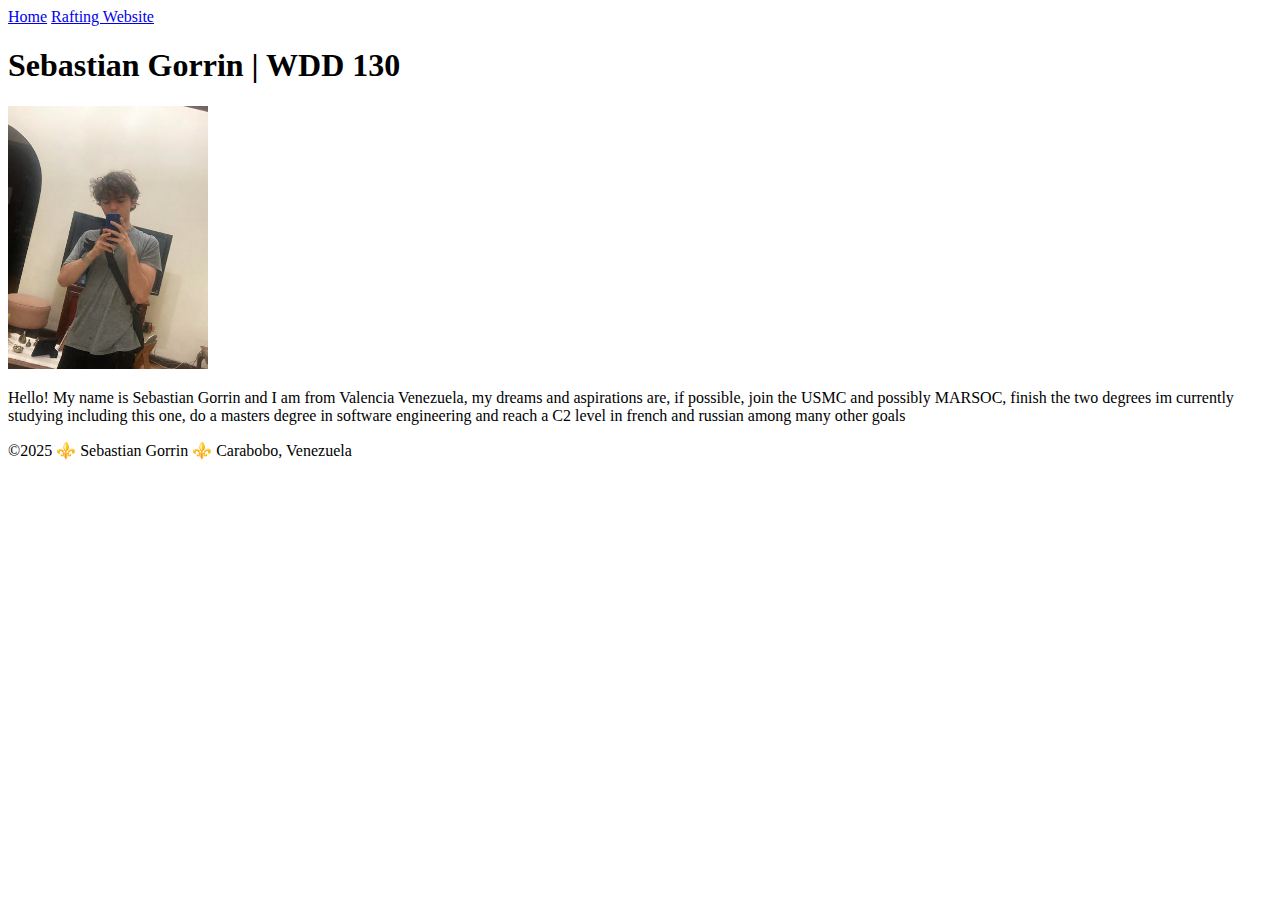
<file: index.html>
<!DOCTYPE html>
<html lan="en-US">
    <head>
        <meta charset="utf-8">
        <meta name="viewport" content="width=device-width,initial-scale=1.0">
        <title>Sebastian Gorrin | WDD 130 </title>
    </head>
    <body>
    <header>
        <nav>
          <a href="#">Home</a>
          <a href="wwr/">Rafting Website</a>
        </nav>
    </header>
    <main>  
        <h1>Sebastian Gorrin | WDD 130</h1>
        <img src="Images/Profile.jpg" alt="Sebastian Gorrin" width="200">
        <p>Hello! My name is Sebastian Gorrin and I am from Valencia Venezuela, my dreams and aspirations are, if possible, join the USMC and possibly MARSOC, finish the two degrees im currently studying including this one, do a masters degree in software engineering and reach a C2 level in french and russian among many other goals</p>
    </main>
    <footer> 
      <p>©2025 ⚜️ Sebastian Gorrin ⚜️ Carabobo, Venezuela
    </footer>
    </body>
</html>
</file>
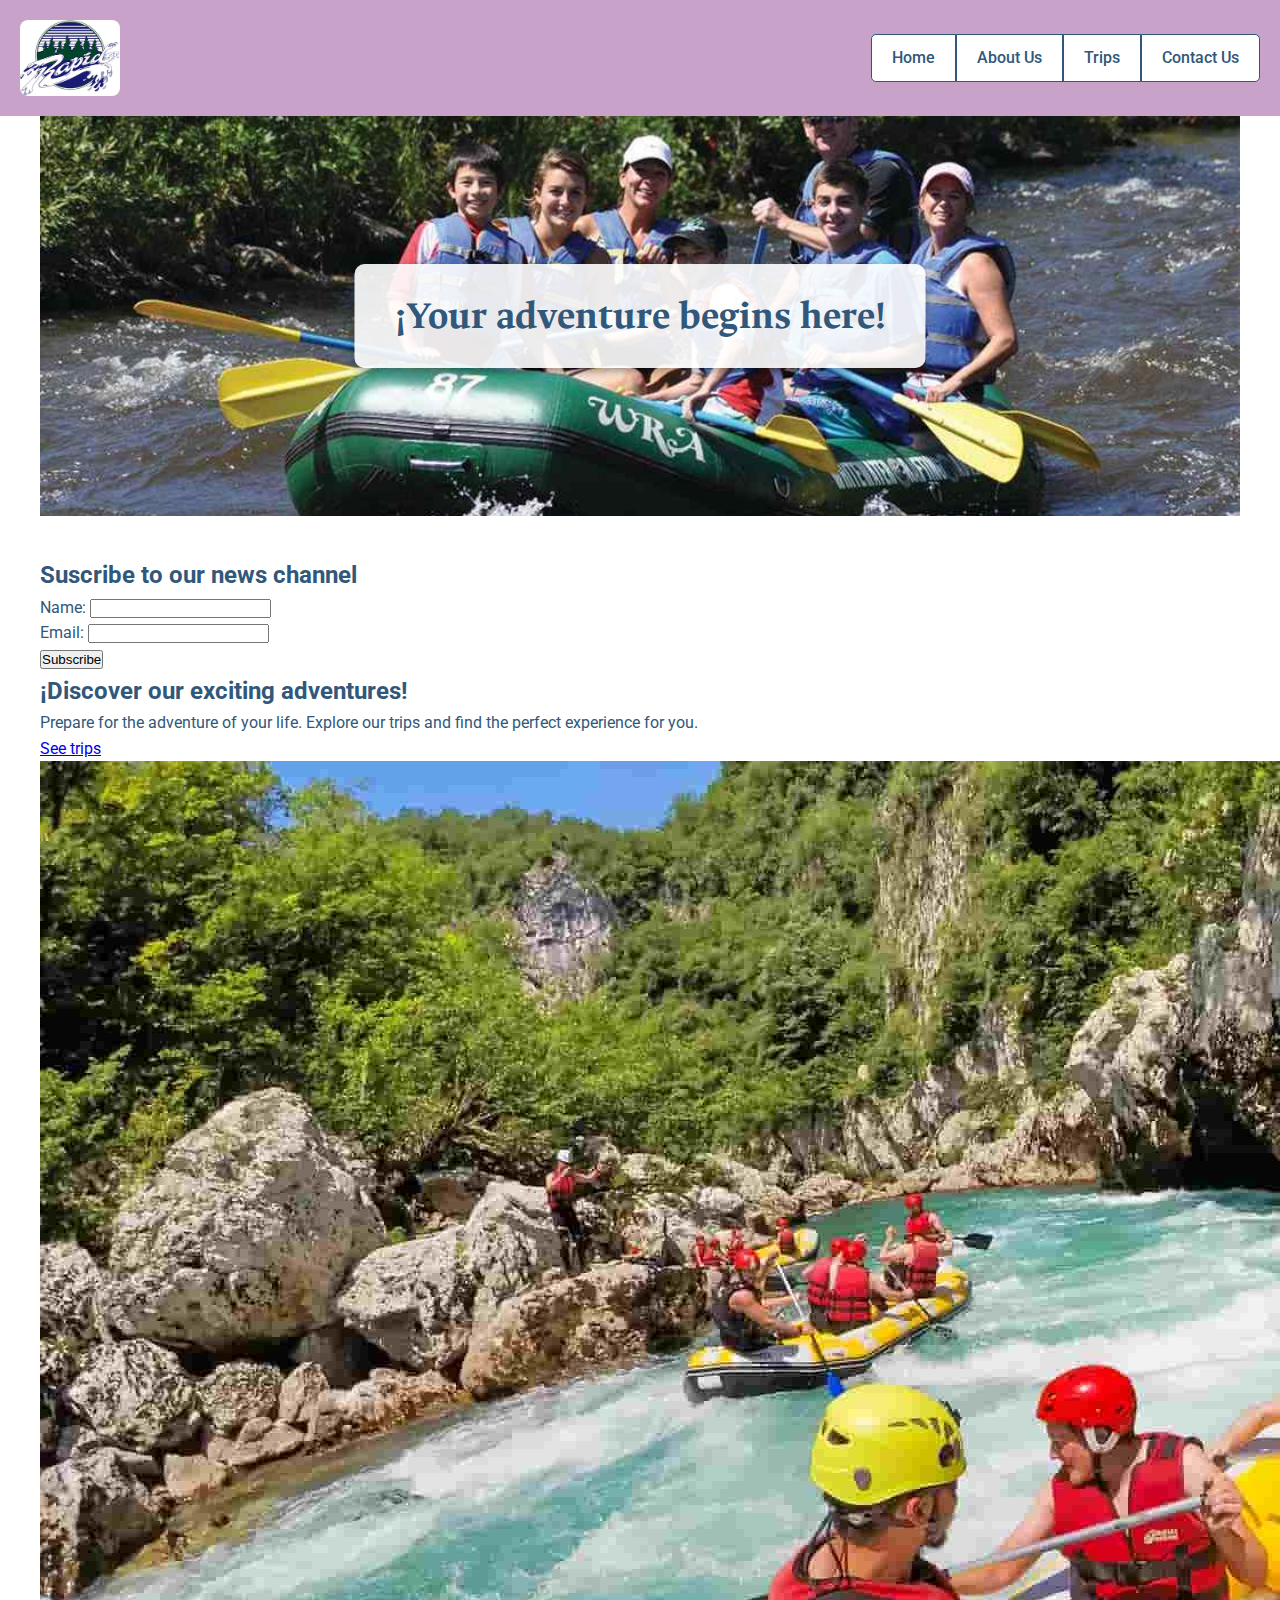
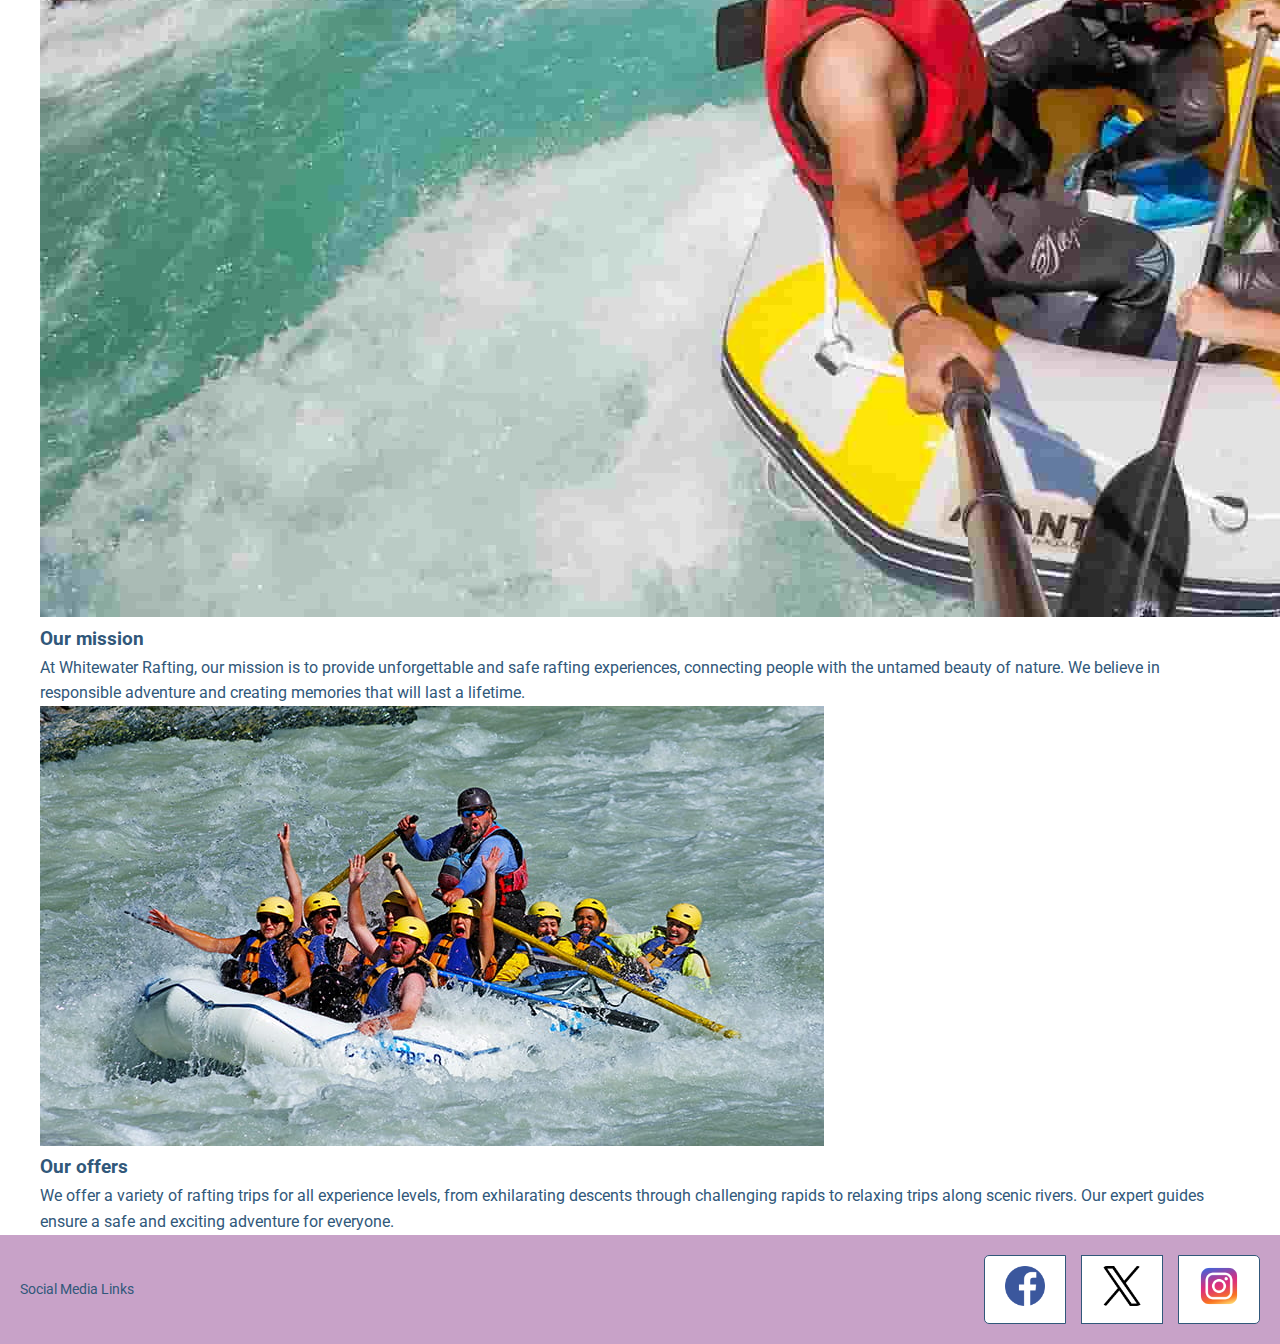
<file: wwr/index.html>
<!DOCTYPE html>
<html lang="en-US">
<head>
    <meta charset="utf-8">
    <meta name="viewport" content="width=device-width,initial-scale=1.0">
    <meta name="description" content="Whitewater Rafting Home Page - Your adventure starts here!">
    <meta name="author" content="Sebastian Gorrin">
    <title>Whitewater Rafting | Home</title>
    <link rel="preconnect" href="https://fonts.googleapis.com">
    <link rel="preconnect" href="https://fonts.gstatic.com" crossorigin>
    <link href="https://fonts.googleapis.com/css2?family=Ancizar+Serif:ital,wght@0,300..900;1,300..900&family=Roboto:ital,wght@0,100..900;1,100..900&display=swap" rel="stylesheet">
    <link rel="stylesheet" href="rafting.css">
</head>
<body>
    <header>
        <img src="images/z-rapids-trees_1.jpg" alt="Rafting Company Logo" class="logo">
        <nav>
            <a href="index.html">Home</a>
            <a href="about.html">About Us</a>
            <a href="trips.html">Trips</a>
            <a href="contact.html">Contact Us</a>
        </nav>
    </header>
    <main>
        <div class="hero">
            <img src="images/raftinghome.jpg" alt="Whitewater Rafting Hero Image">
            <h1>¡Your adventure begins here!</h1>
        </div>

        <section class="newsletter-signup">
            <h2>Suscribe to our news channel</h2>
            <form action="#" method="post">
                <div class="form-group">
                    <label for="name">Name:</label>
                    <input type="text" id="name" name="name" required>
                </div>
                <div class="form-group">
                    <label for="email">Email:</label>
                    <input type="email" id="email" name="email" required>
                </div>
                <button type="submit">Subscribe</button>
            </form>
        </section>

        <section class="call-to-action">
            <h2>¡Discover our exciting adventures!</h2>
            <p>Prepare for the adventure of your life. Explore our trips and find the perfect experience for you.</p>
            <a href="trips.html" class="button">See trips</a>
        </section>

        <section class="content-grid">
            <div class="grid-item">
                <img src="images/raftingmission.jpg" alt="Rafting Scenic 1">
                <h3>Our mission</h3>
                <p>At Whitewater Rafting, our mission is to provide unforgettable and safe rafting experiences, connecting people with the untamed beauty of nature. We believe in responsible adventure and creating memories that will last a lifetime.</p>
            </div>
            <div class="grid-item">
                <img src="images/raftingpurpose.jpg" alt="Rafting Scenic 2">
                <h3>Our offers</h3>
                <p>We offer a variety of rafting trips for all experience levels, from exhilarating descents through challenging rapids to relaxing trips along scenic rivers. Our expert guides ensure a safe and exciting adventure for everyone.</p>
            </div>
        </section>
    </main>
    <footer>
        <div class="footer-content">
            <p>Social Media Links</p>
        </div>
        <nav class="socialmedia">
            <a href="https://www.facebook.com/whitewaterrafting">
                <img src="images/2018_social_media_popular_app_logo_facebook-64.webp" alt="Facebook">
            </a>
            <a href="https://www.x.com/whitewaterrafting">
                <img src="images/X-256.webp" alt="Twitter">
            </a>
            <a href="https://www.instagram.com/whitewaterrafting">
                <img src="images/instagram_icon-instagram_buttoninstegram-256.webp" alt="Instagram">
            </a>
        </nav>
    </footer>
</body>
</html>
</file>
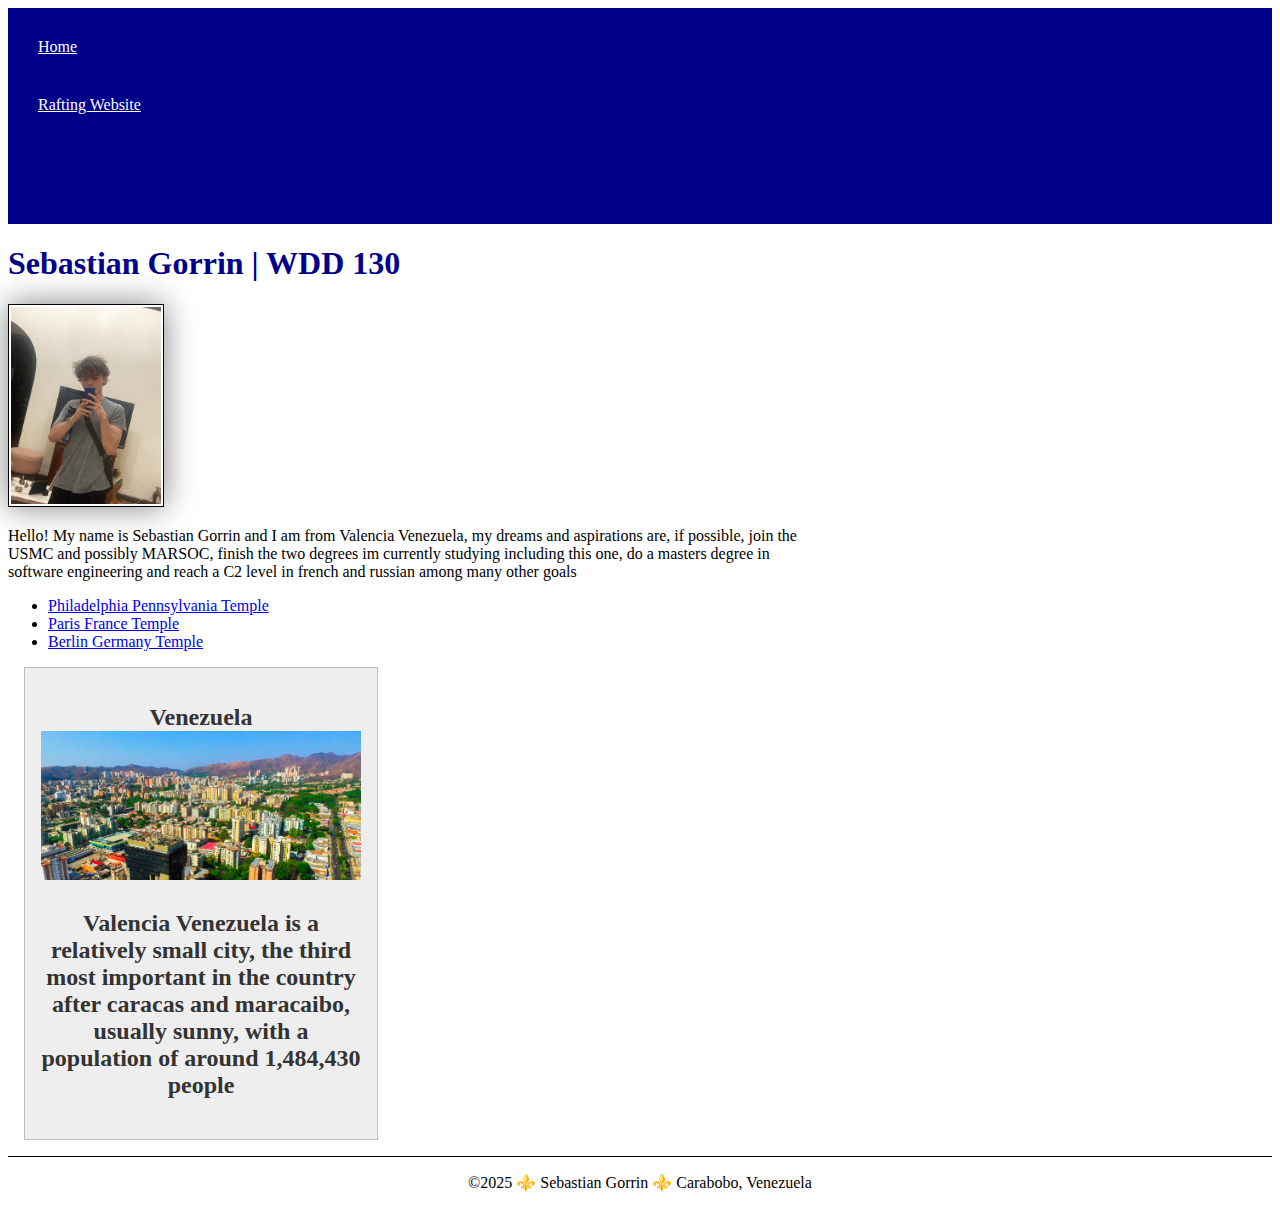
<file: index1.html>
<!-- 25/05/2025 -->
<!DOCTYPE html>
<html lan="en-US">
    <head>
        <meta charset="utf-8">
        <meta name="viewport" content="width=device-width,initial-scale=1.0">
        <title>Sebastian Gorrin | WDD 130 </title>
        <meta name="description" content="Hi! My name is Sebastian Gorrin, Im a software development student at BYU idaho, Im currently part of the WDD130 course of web development, what I intend to do with this page is to record my progress in my web development skills that I will hone progressively throughout this course">
<meta name="author" content="Sebastian Gorrin">
        <link rel="stylesheet" href="styles/styles.css">
    </head>
    <body>
    <header>
        <nav>
          <a href="#">Home</a>
          <a href="wwr/">Rafting Website</a>
          <a href="https://linkedin.com."></a>
          <a href="https://facebook.com."></a>
        </nav>
    </header>
    <main>  
        <h1>Sebastian Gorrin | WDD 130</h1>
        <img src="Images/Profile.jpg" alt="Sebastian Gorrin" width="200">
        <p>Hello! My name is Sebastian Gorrin and I am from Valencia Venezuela, my dreams and aspirations are, if possible, join the USMC and possibly MARSOC, finish the two degrees im currently studying including this one, do a masters degree in software engineering and reach a C2 level in french and russian among many other goals</p>
      <ul class="box">
        <li><a href="https://www.churchofjesuschrist.org/temples/details/philadelphia-pennsylvania-temple" target="_blank">Philadelphia Pennsylvania Temple</a></li>
        <li><a href="https://www.churchofjesuschrist.org/temples/details/paris-france-temple" target="_blank">Paris France Temple</a></li>
        <li><a href="https://www.churchofjesuschrist.org/temples/details/lima-peru-los-olivos-temple" target="_blank">Berlin Germany Temple</a></li>
      </ul>    
      </main>
    <aside class="box">
      <h2>Venezuela
      <img src="Images/valencia.webp" alt="Valencia" width="200">
      <p>Valencia Venezuela is a relatively small city, the third most important in the country after caracas and maracaibo, usually sunny, with a population of around 1,484,430 people</p>
    </aside>
    <footer> 
      <p>©2025 ⚜️ Sebastian Gorrin ⚜️ Carabobo, Venezuela
    </footer>
    </body>
</html>
</file>
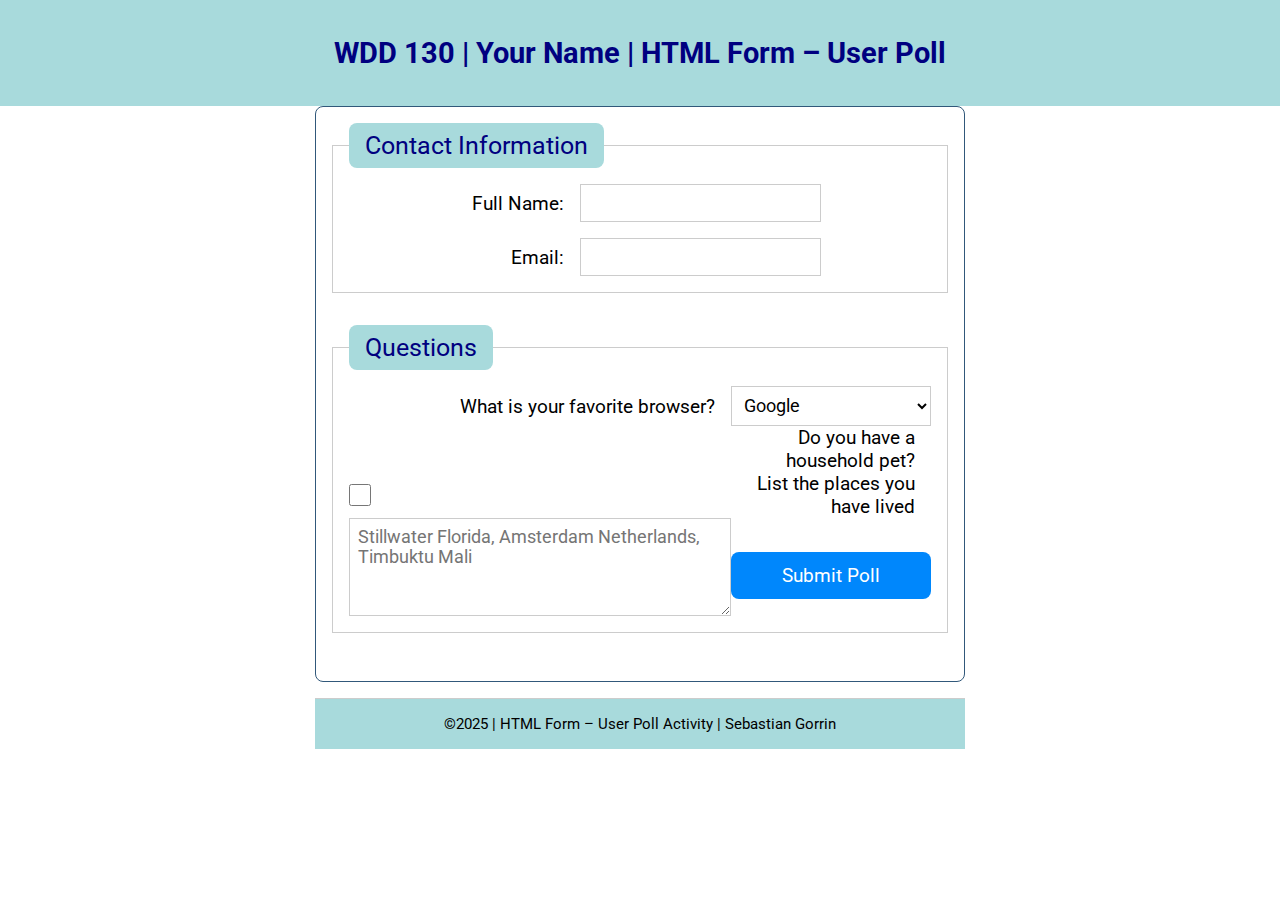
<file: week05/poll-form.html>
<!DOCTYPE html>
<html lang="en-us">
<head>
  <meta charset="utf-8">
  <meta name="viewport" content="width=device-width, initial-scale=1">
  <title>WDD 130 | HTML Form – User Poll</title>
  <link rel="preconnect" href="https://fonts.googleapis.com">
  <link rel="preconnect" href="https://fonts.gstatic.com" crossorigin>
  <link href="https://fonts.googleapis.com/css2?family=Merriweather:wght@400;700&family=Roboto:wght@400;700&display=swap" rel="stylesheet">
  <link rel="stylesheet" href="poll-form.css">
</head>
</head>
<body>
<header>
  <h1>WDD 130 | Your Name | HTML Form – User Poll</h1>
</header>
<main>
    <form>
        <fieldset>
          <legend>Contact Information</legend>
          <!-- form elements will go here -->
        <div class="form-item column2">
          <label for="fullname">Full Name:</label>
          <input type="text" id="fullname" name="fullname">
        </div>
        <div class="form-item column2">
          <label for="useremail">Email:</label>
          <input type="email" id="useremail" name="useremail">
        </div>
        </fieldset>
        <fieldset>
          <legend>Questions</legend>
          <!-- form elements will go here -->
        <div class="form-item column1">
          <label for="browser">What is your favorite browser?</label>
          <select id="browser" name="browser">
          <option value="google">Google</option>
          <option value="opera">Opera</option>
          <option value="safari">Safari</option>
        </div>
          </select>
        <div class="form-item column1"></div>
          <label for="pet">Do you have a household pet?</label>
          <input type="checkbox" id="pet" name="pet">
          <label for="feedback">List the places you have lived</label>
          <textarea id="feedback" name="feedback" rows="4" placeholder="Stillwater Florida, Amsterdam Netherlands, Timbuktu Mali"></textarea> 
          <button type="submit"> Submit Poll</button>       
        </div>
        </fieldset>
      </form>
</main>
<footer>
  <p>©2025 | HTML Form – User Poll Activity | Sebastian Gorrin</p>
</footer>
</body>
</html>
</file>
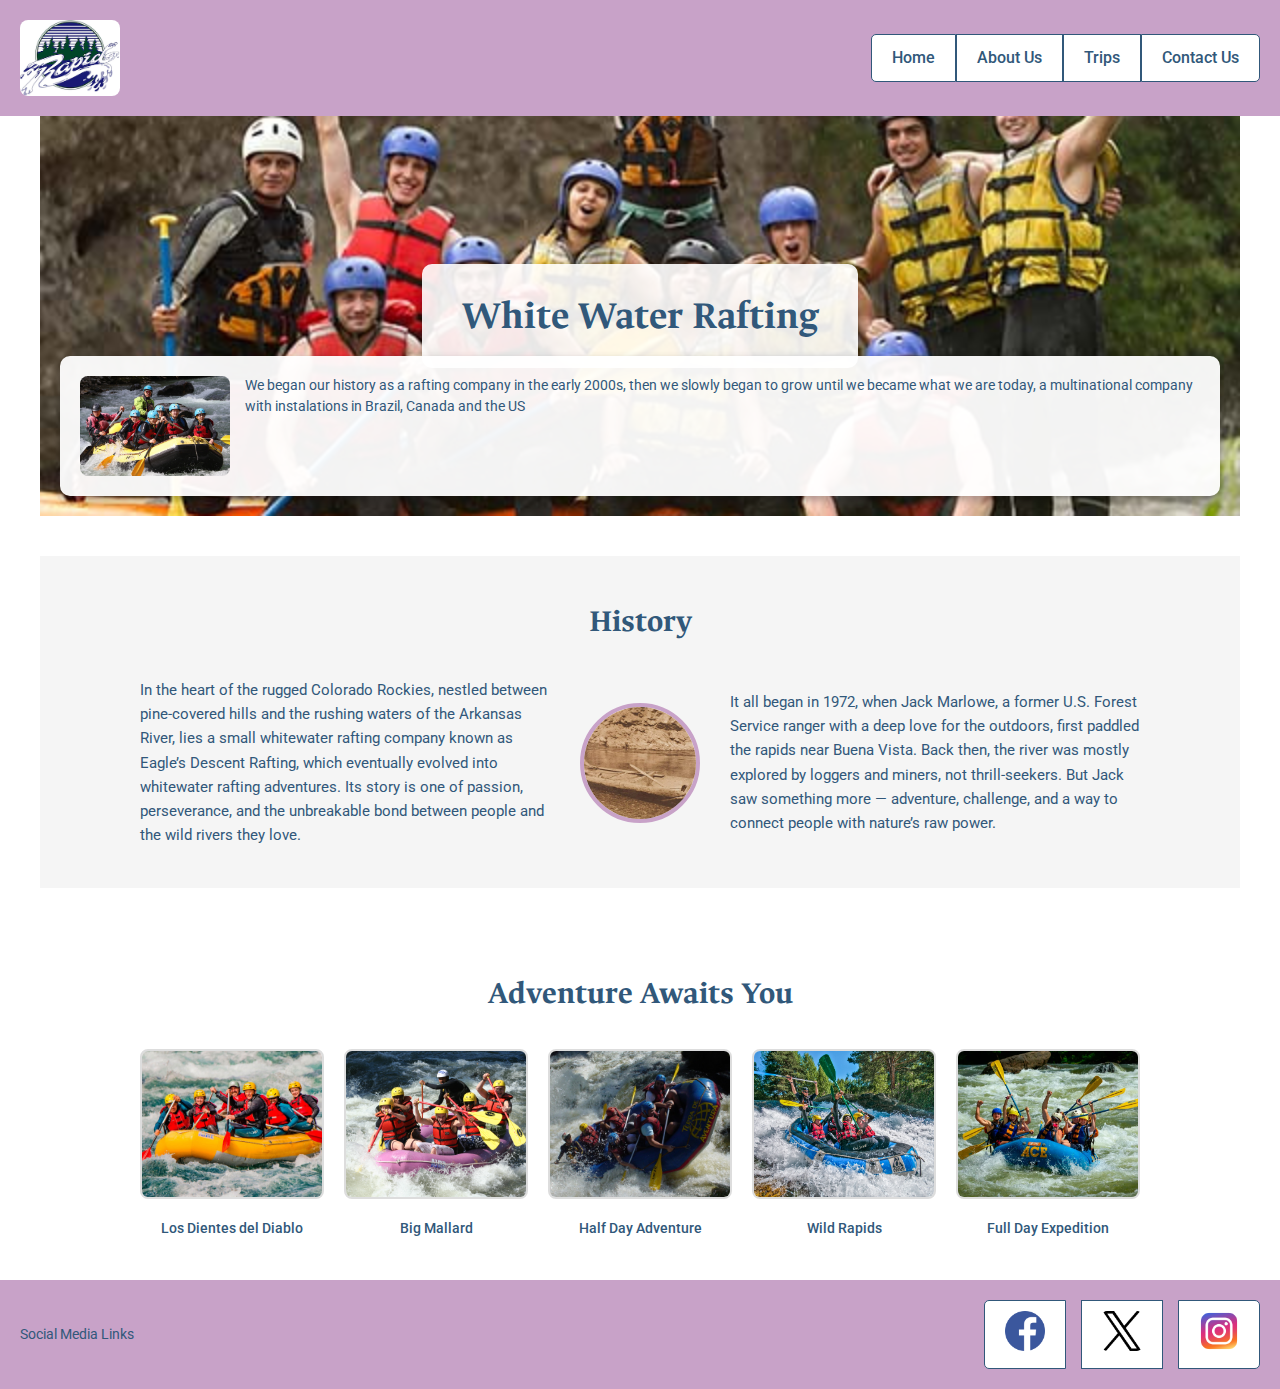
<file: wwr/about.html>
<!DOCTYPE html>
<html lang="en-US">
<head>
    <meta charset="utf-8">
    <meta name="viewport" content="width=device-width,initial-scale=1.0">
    <meta name="description" content="About Whitewater Rafting - Learn about our history, mission, and exciting rafting adventures.">
    <meta name="author" content="Sebastian Gorrin">
    <title>Whitewater Rafting | About Us</title>
    <link rel="preconnect" href="https://fonts.googleapis.com">
    <link rel="preconnect" href="https://fonts.gstatic.com" crossorigin>
    <link href="https://fonts.googleapis.com/css2?family=Ancizar+Serif:ital,wght@0,300..900;1,300..900&family=Roboto:ital,wght@0,100..900;1,100..900&display=swap" rel="stylesheet">
    <link rel="stylesheet" href="rafting.css">
</head>
<body>
    <header>
        <img src="images/z-rapids-trees_1.jpg" alt="Rafting Company Logo" class="logo">
        <nav>
            <a href="index.html">Home</a>
            <a href="about.html">About Us</a>
            <a href="trips.html">Trips</a>
            <a href="contact.html">Contact Us</a>
        </nav>
    </header>
    <main>
        <div class="hero">
            <img src="images/rafting-css.jpg" alt="Rafting Background">
            <h1>White Water Rafting</h1>
            <article>
                <img src="images/raftingagain.webp" alt="Happy Client Rafting">
                <p>We began our history as a rafting company in the early 2000s, then we slowly began to grow until we became what we are today, a multinational company with instalations in Brazil, Canada and the US</p>
            </article>
        </div>    
        
        <section class="history">
            <h2>History</h2>
            <div class="history-content">
                <div class="history-text-left">
                    <p>In the heart of the rugged Colorado Rockies, nestled between pine-covered hills and the rushing waters of the Arkansas River, lies a small whitewater rafting company known as Eagle’s Descent Rafting, which eventually evolved into whitewater rafting adventures. Its story is one of passion, perseverance, and the unbreakable bond between people and the wild rivers they love.</p>
                </div>
                <div class="history-image">
                    <img src="images/yurok_canoe_trinity_river_3.jpg" alt="Rafting History">
                </div>
                <div class="history-text-right">
                    <p>It all began in 1972, when Jack Marlowe, a former U.S. Forest Service ranger with a deep love for the outdoors, first paddled the rapids near Buena Vista. Back then, the river was mostly explored by loggers and miners, not thrill-seekers. But Jack saw something more — adventure, challenge, and a way to connect people with nature’s raw power.</p>
                </div>
            </div>
        </section>
        
        <section class="adventures">
            <h2>Adventure Awaits You</h2>
            <div class="adventure-images">
                <figure>
                    <img src="images/raf.webp" alt="Rafting Adventure 1">
                    <figcaption>Los Dientes del Diablo</figcaption>
                </figure>
                <figure>
                    <img src="images/Rio_Salvaje_Jalcomulco.jpeg" alt="Rafting Adventure 2">
                    <figcaption>Big Mallard</figcaption>
                </figure>
                <figure>
                    <img src="images/Rafting_brazil-1024x768-1.jpg" alt="Rafting Brazil">
                    <figcaption>Half Day Adventure</figcaption>
                </figure>
                <figure>
                    <img src="images/rafe.jpg" alt="Rafting Adventure 4">
                    <figcaption>Wild Rapids</figcaption>
                </figure>
                <figure>
                    <img src="images/rafting_header-jpg.webp" alt="Rafting Adventure 5">
                    <figcaption>Full Day Expedition</figcaption>
                </figure>
            </div>
        </section>
    </main>
    <footer>
        <div class="footer-content">
            <p>Social Media Links</p>
        </div>
        <nav class="socialmedia">
            <a href="https://www.facebook.com/whitewaterrafting">
                <img src="images/2018_social_media_popular_app_logo_facebook-64.webp" alt="Facebook">
            </a>
            <a href="https://www.x.com/whitewaterrafting">
                <img src="images/X-256.webp" alt="Twitter">
            </a>
            <a href="https://www.instagram.com/whitewaterrafting">
                <img src="images/instagram_icon-instagram_buttoninstegram-256.webp" alt="Instagram">
            </a>
        </nav>
    </footer>
</body>
</html>
</file>
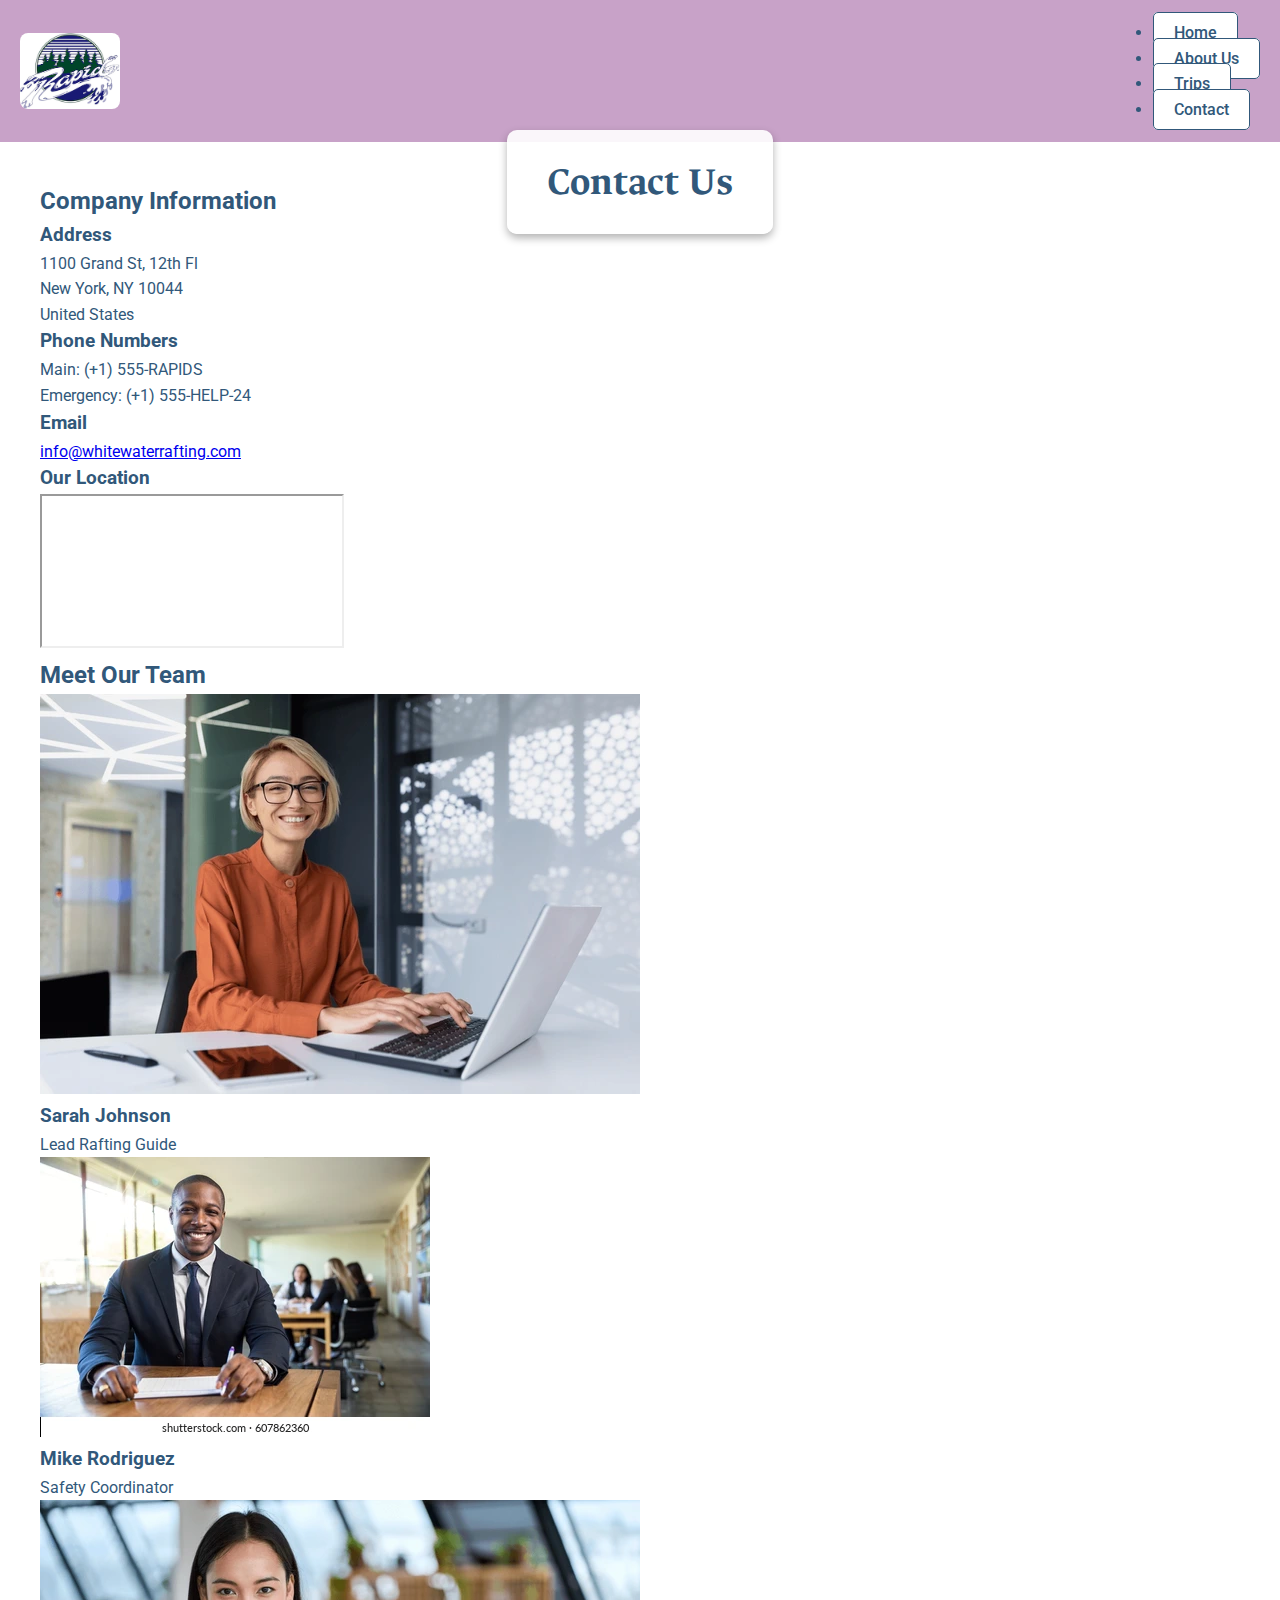
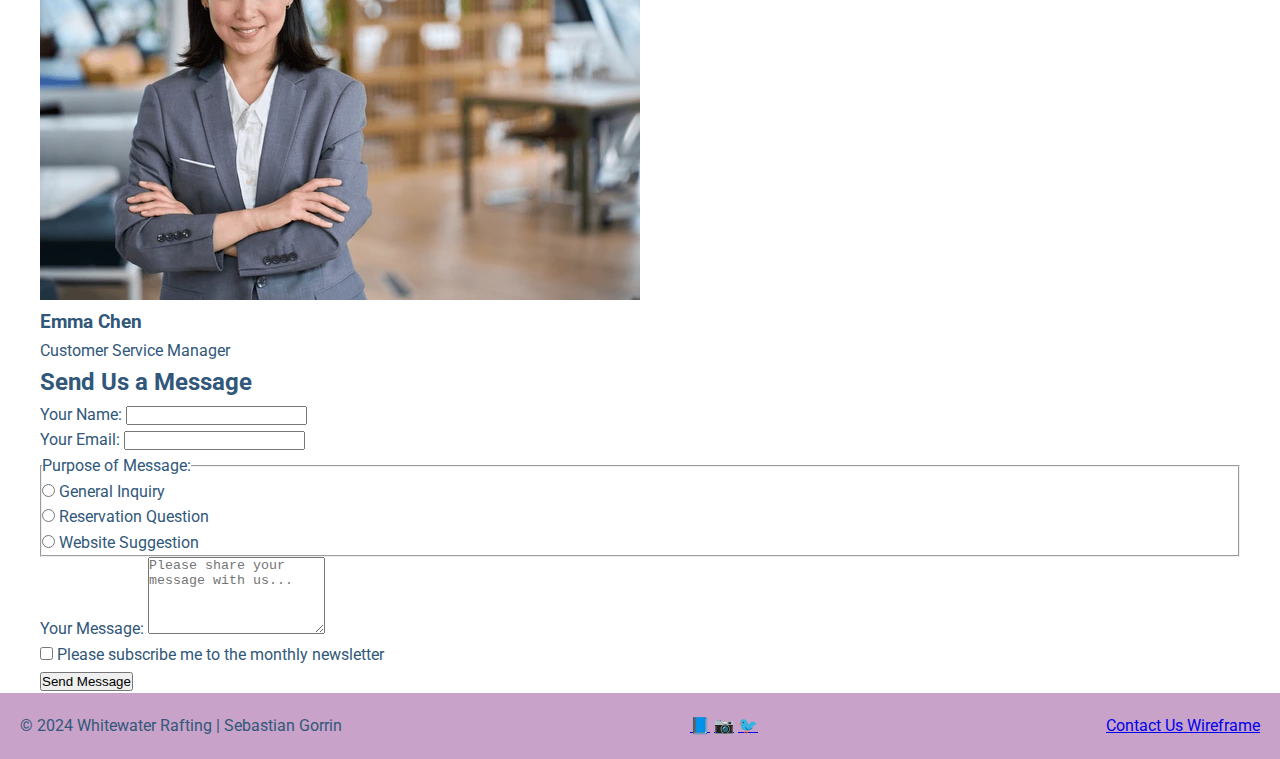
<file: wwr/contact.html>
<!DOCTYPE html>
<html lang="en-US">
<head>
    <meta charset="utf-8">
    <meta name="viewport" content="width=device-width,initial-scale=1.0">
    <meta name="description" content="Contact Whitewater Rafting Adventures - Get in touch with us for reservations, general inquiries, or website suggestions. Find our location, phone numbers, and employee information.">
    <meta name="author" content="Sebastian Gorrin">
    <title>Contact Us | Whitewater Rafting Adventures</title>
    <link rel="preconnect" href="https://fonts.googleapis.com">
    <link rel="preconnect" href="https://fonts.gstatic.com" crossorigin>
    <link href="https://fonts.googleapis.com/css2?family=Ancizar+Serif:ital,wght@0,300..900;1,300..900&family=Roboto:ital,wght@0,100..900;1,100..900&display=swap" rel="stylesheet">
    <link rel="stylesheet" href="rafting.css">
</head>
<body>
    <header>
        <img src="images/z-rapids-trees_1.jpg" alt="Whitewater Rafting Adventures Logo" class="logo">
        <nav>
            <ul>
                <li><a href="index.html">Home</a></li>
                <li><a href="about.html">About Us</a></li>
                <li><a href="trips.html">Trips</a></li>
                <li><a href="contact.html" class="active">Contact</a></li>
            </ul>
        </nav>
    </header>

    <main>
        <section class="hero hero-contact"">
            <h1>Contact Us</h1>
        </section>

        <section class="contact-info">
            <div class="company-info">
                <h2>Company Information</h2>
                <div class="info-item">
                    <h3>Address</h3>
                    <p>1100 Grand St, 12th Fl<br>
                    New York, NY 10044<br>
                    United States</p>
                </div>
                
                <div class="info-item">
                    <h3>Phone Numbers</h3>
                    <p>Main: (+1) 555-RAPIDS<br>
                    Emergency: (+1) 555-HELP-24</p>
                </div>
                
                <div class="info-item">
                    <h3>Email</h3>
                    <p><a href="mailto:info@whitewaterrafting.com">info@whitewaterrafting.com</a></p>
                </div>
                
                <div class="map-container">
                    <h3>Our Location</h3>
                    <iframe src="https://www.google.com/maps/embed?pb=!1m18!1m12!1m3!1d3024.3207!2d-73.9857!3d40.7484!2m3!1f0!2f0!3f0!3m2!1i1024!2i768!4f13.1!3m3!1m2!1s0x89c259a9b3117469%3A0xd134e199a405a163!2sEmpire%20State%20Building!5e0!3m2!1sen!2sus!4v1234567890" 
                            allowfullscreen="" 
                            loading="lazy" 
                            referrerpolicy="no-referrer-when-downgrade">
                    </iframe>
                </div>
            </div>
        </section>

        <section class="employee-profiles">
            <h2>Meet Our Team</h2>
            <div class="employees-grid">
                <figure class="employee">
                    <img src="images/portrait-happy-successful-female-programmer-600nw-2271691093.webp" alt="Sarah Johnson, Lead Guide">
                    <figcaption>
                        <h3>Sarah Johnson</h3>
                        <p>Lead Rafting Guide</p>
                    </figcaption>
                </figure>
                
                <figure class="employee">
                    <img src="images/portrait-african-american-male-staff-260nw-607862360.webp" alt="Mike Rodriguez, Safety Coordinator">
                    <figcaption>
                        <h3>Mike Rodriguez</h3>
                        <p>Safety Coordinator</p>
                    </figcaption>
                </figure>
                
                <figure class="employee">
                    <img src="images/young-confident-smiling-asian-business-600nw-2177147479.webp" alt="Emma Chen, Customer Service Manager">
                    <figcaption>
                        <h3>Emma Chen</h3>
                        <p>Customer Service Manager</p>
                    </figcaption>
                </figure>
            </div>
        </section>

        <section class="contact-form">
            <h2>Send Us a Message</h2>
            <form action="#" method="post">
                <div class="form-group">
                    <label for="user-name">Your Name:</label>
                    <input type="text" id="user-name" name="user-name" required>
                </div>
            
                <div class="form-group">
                    <label for="user-email">Your Email:</label>
                    <input type="email" id="user-email" name="user-email" required>
                </div>

                <div class="form-group">
                    <fieldset>
                        <legend>Purpose of Message:</legend>
                        <div class="radio-group">
                            <input type="radio" id="general-inquiry" name="purpose" value="general-inquiry" required>
                            <label for="general-inquiry">General Inquiry</label>
                        </div>
                        <div class="radio-group">
                            <input type="radio" id="reservation-question" name="purpose" value="reservation-question" required>
                            <label for="reservation-question">Reservation Question</label>
                        </div>
                        <div class="radio-group">
                            <input type="radio" id="website-suggestion" name="purpose" value="website-suggestion" required>
                            <label for="website-suggestion">Website Suggestion</label>
                        </div>
                    </fieldset>
                </div>

                <div class="form-group">
                    <label for="message">Your Message:</label>
                    <textarea id="message" name="message" rows="5" required placeholder="Please share your message with us..."></textarea>
                </div>

                <div class="form-group checkbox-group">
                    <input type="checkbox" id="newsletter" name="newsletter" value="yes">
                    <label for="newsletter">Please subscribe me to the monthly newsletter</label>
                </div>

                <div class="form-group">
                    <button type="submit" class="submit-btn">Send Message</button>
                </div>
            </form>
        </section>
    </main>

    <footer>
        <p>&copy; 2024 Whitewater Rafting | Sebastian Gorrin</p>
        <div class="social-links">
            <a href="#" aria-label="Facebook">📘</a>
            <a href="#" aria-label="Instagram">📷</a>
            <a href="#" aria-label="Twitter">🐦</a>
        </div>
        <p><a href="https://app.moqups.com/78idrKBBQ80qO3pn2JYL480vUAUYFujB/view/page/a8859316f">Contact Us Wireframe</a></p>
    </footer>
</body>
</html>
</file>
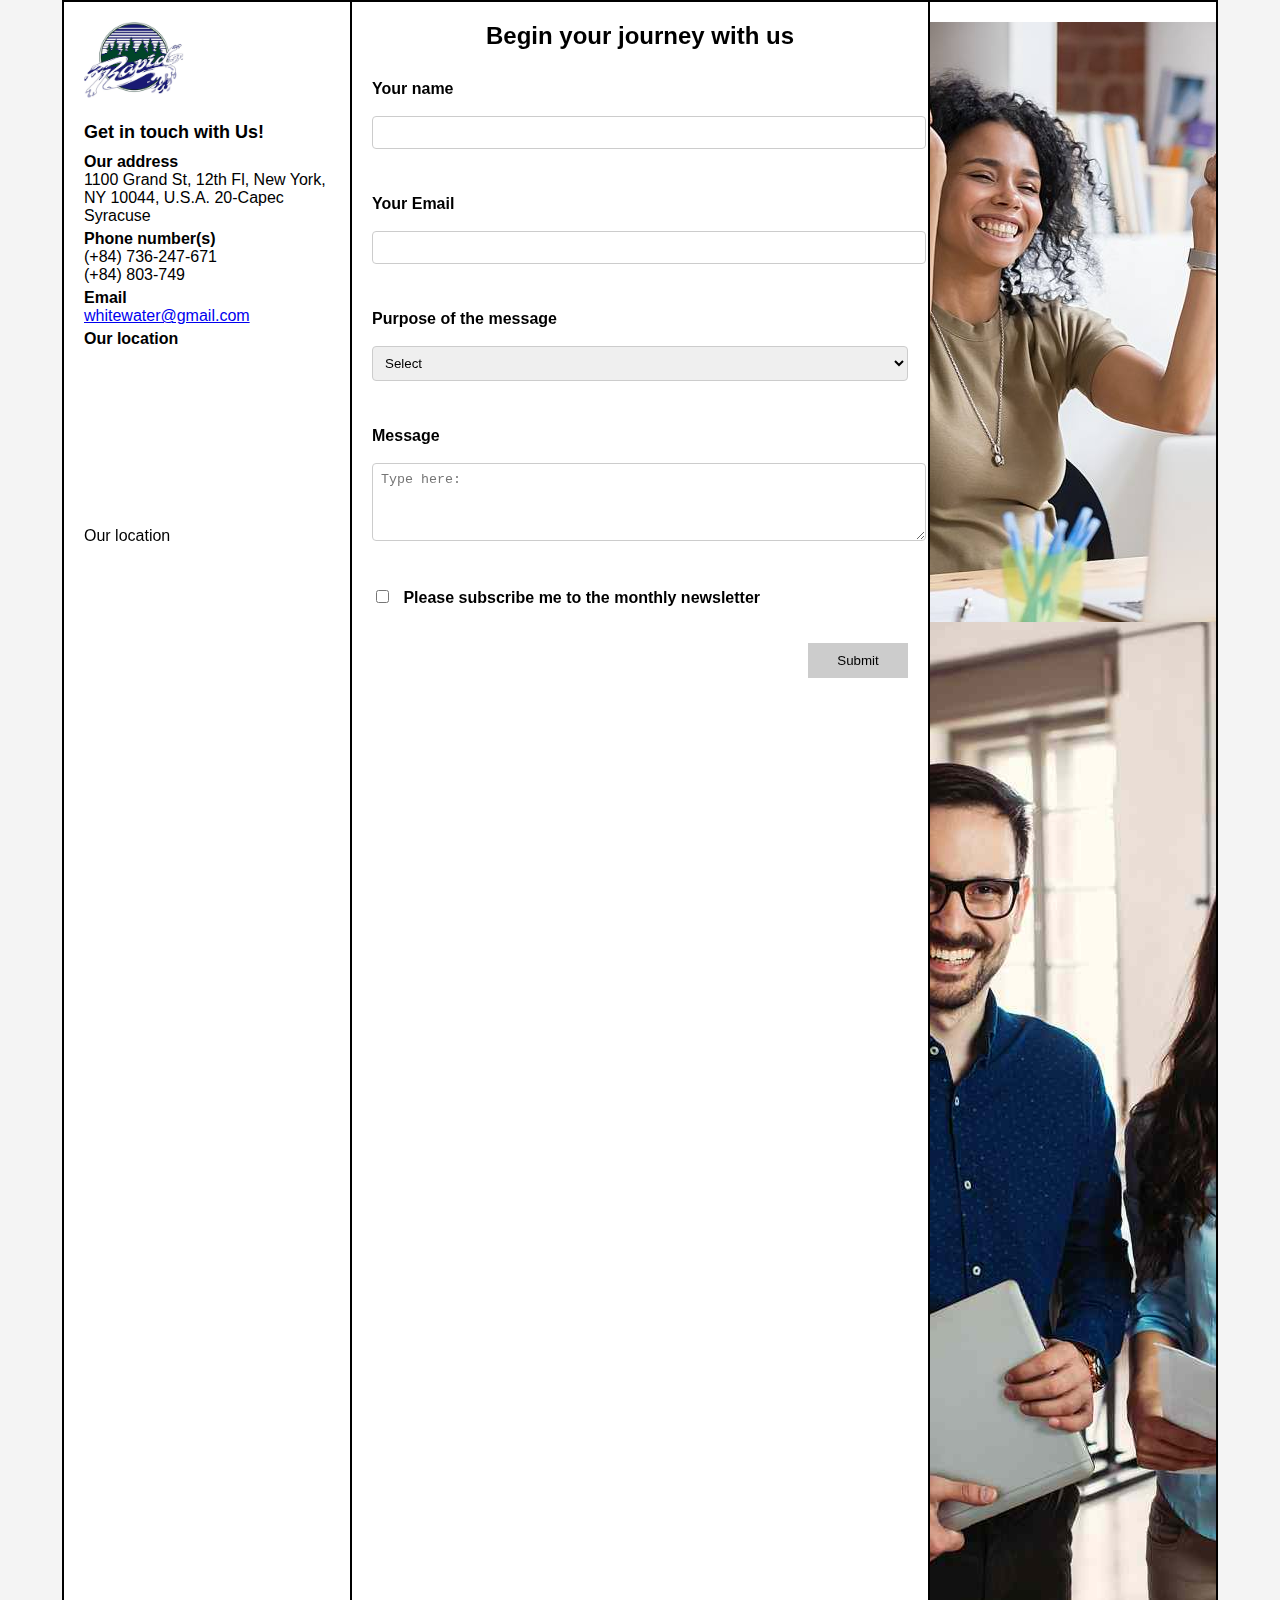
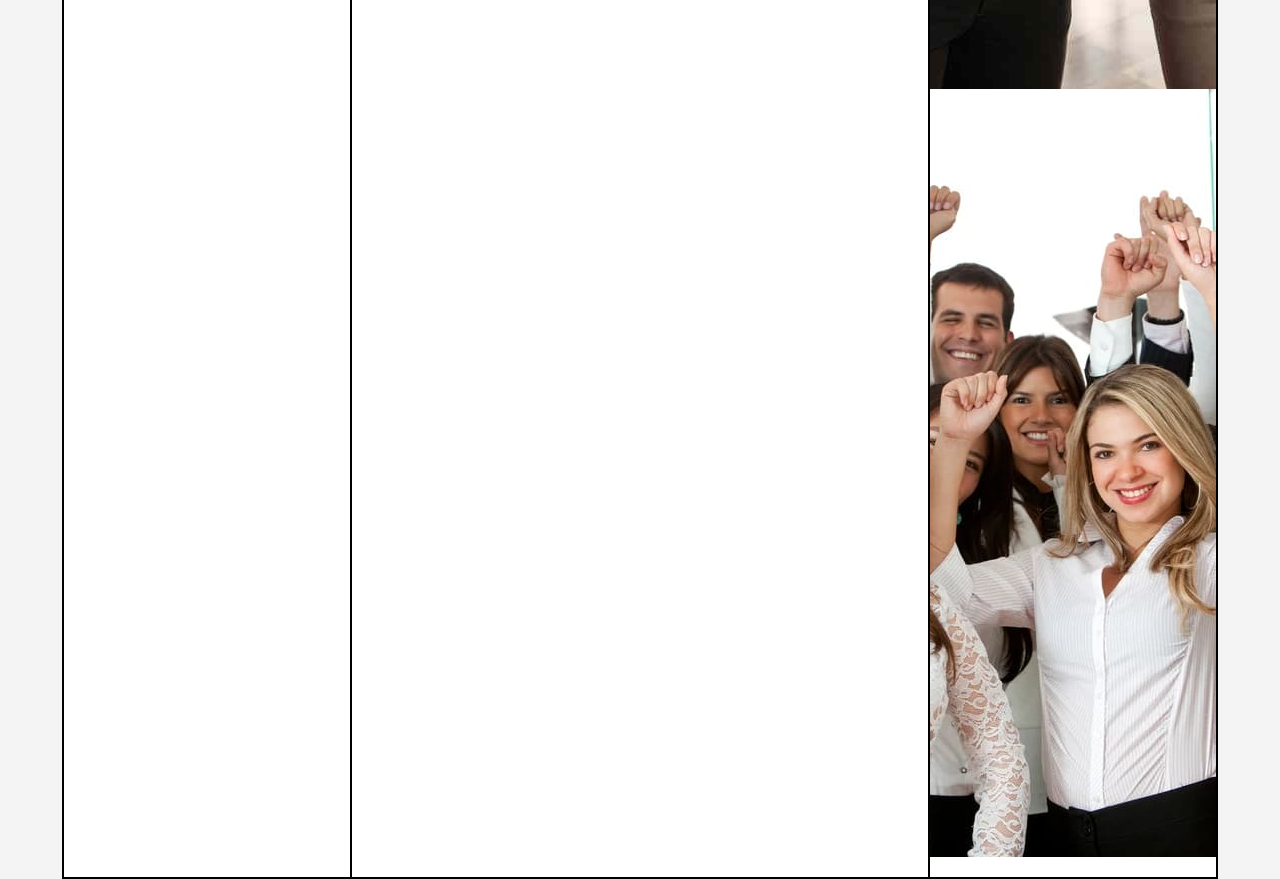
<file: wwr/contact1.html>
<!DOCTYPE html>
<html lang="en-US">
<head>
    <meta charset="utf-8">
    <meta name="viewport" content="width=device-width,initial-scale=1.0">
    <meta name="description" content="Contact Us!">
    <meta name="author" content="Sebastian Gorrin">
    <title>Whitewater Rafting | About Us</title>
    <link rel="preconnect" href="https://fonts.googleapis.com">
    <link rel="preconnect" href="https://fonts.gstatic.com" crossorigin>
    <link href="https://fonts.googleapis.com/css2?family=Ancizar+Serif:ital,wght@0,300..900;1,300..900&family=Roboto:ital,wght@0,100..900;1,100..900&display=swap" rel="stylesheet">
    <link rel="stylesheet" href="rafting1.css">
</head>
<body>
    <div class="container">
        <div class="left-column">
            <img src="images/z-rapids-trees_1.jpg" alt="Logo" class="logo">
            <h3>Get in touch with Us!</h3>
            <p><strong>Our address</strong><br>
            1100 Grand St, 12th Fl, New York, NY 10044, U.S.A. 20-Capec<br>
            Syracuse</p>
            <p><strong>Phone number(s)</strong><br>
            (+84) 736-247-671<br>(+84) 803-749</p>
            <p><strong>Email</strong><br>
            <a href="mailto:whitewaterrafting@gmail.com">whitewater@gmail.com</a></p>
            <p><strong>Our location</strong></p>
            <div class="map-placeholder">
                <iframe src="https://www.google.com/maps/embed?pb=!1m18!1m12!1m3!1d12252.000374862158!2d-84.90380607527597!3d29.727375724945926!2m3!1f0!2f0!3f0!3m2!1i1024!2i768!4f13.1!3m3!1m2!1s0x8894b5a7b84f6275%3A0xffcfa3d7b33dc115!2sGalloway%20Construction%2C%20Inc.!5e0!3m2!1ses!2sve!4v1750032323559!5m2!1ses!2sve" width="600" height="450" style="border:0;" allowfullscreen="" loading="lazy" referrerpolicy="no-referrer-when-downgrade"></iframe>
                <p>Our location</p>
            </div>
        </div>
        <div class="middle-column"> 
            <h2>Begin your journey with us</h2> 
            <form action="#" method="post">
                <label for="name">Your name</label><br>
                <input type="text" id="name" name="name" required><br><br>
 
                <label for="email">Your Email</label><br>
                <input type="email" id="email" name="email" required><br><br>
 
                <label for="purpose">Purpose of the message</label><br>
                <select id="purpose" name="purpose" required>
                    <option value="" disabled selected>Select</option>
                    <option value="inquiry">Inquiry</option>
                    <option value="support">Support</option>
                    <option value="feedback">Feedback</option>
                </select><br><br>
 
                <label for="message">Message</label><br>
                <textarea id="message" name="message" rows="4" cols="50" placeholder="Type here:" required></textarea><br><br>
 
                <label>
                    <input type="checkbox" name="newsletter" value="yes"> Please subscribe me to the monthly newsletter
                </label><br><br>
 
                <input type="submit" value="Submit">
            </form>
        </div>
        <div class="rightmost-column"> 
            <img src="images/motivating-employees-hub.jpg" alt="happy employees">
            <img src="images/bigstock-183640615.jpg" alt="happy employees">
            <img src="images/business team in an office full of success looking happy.jpg" alt="happy employees">
        </div>
    </div>
 </body>
 </html>
</file>
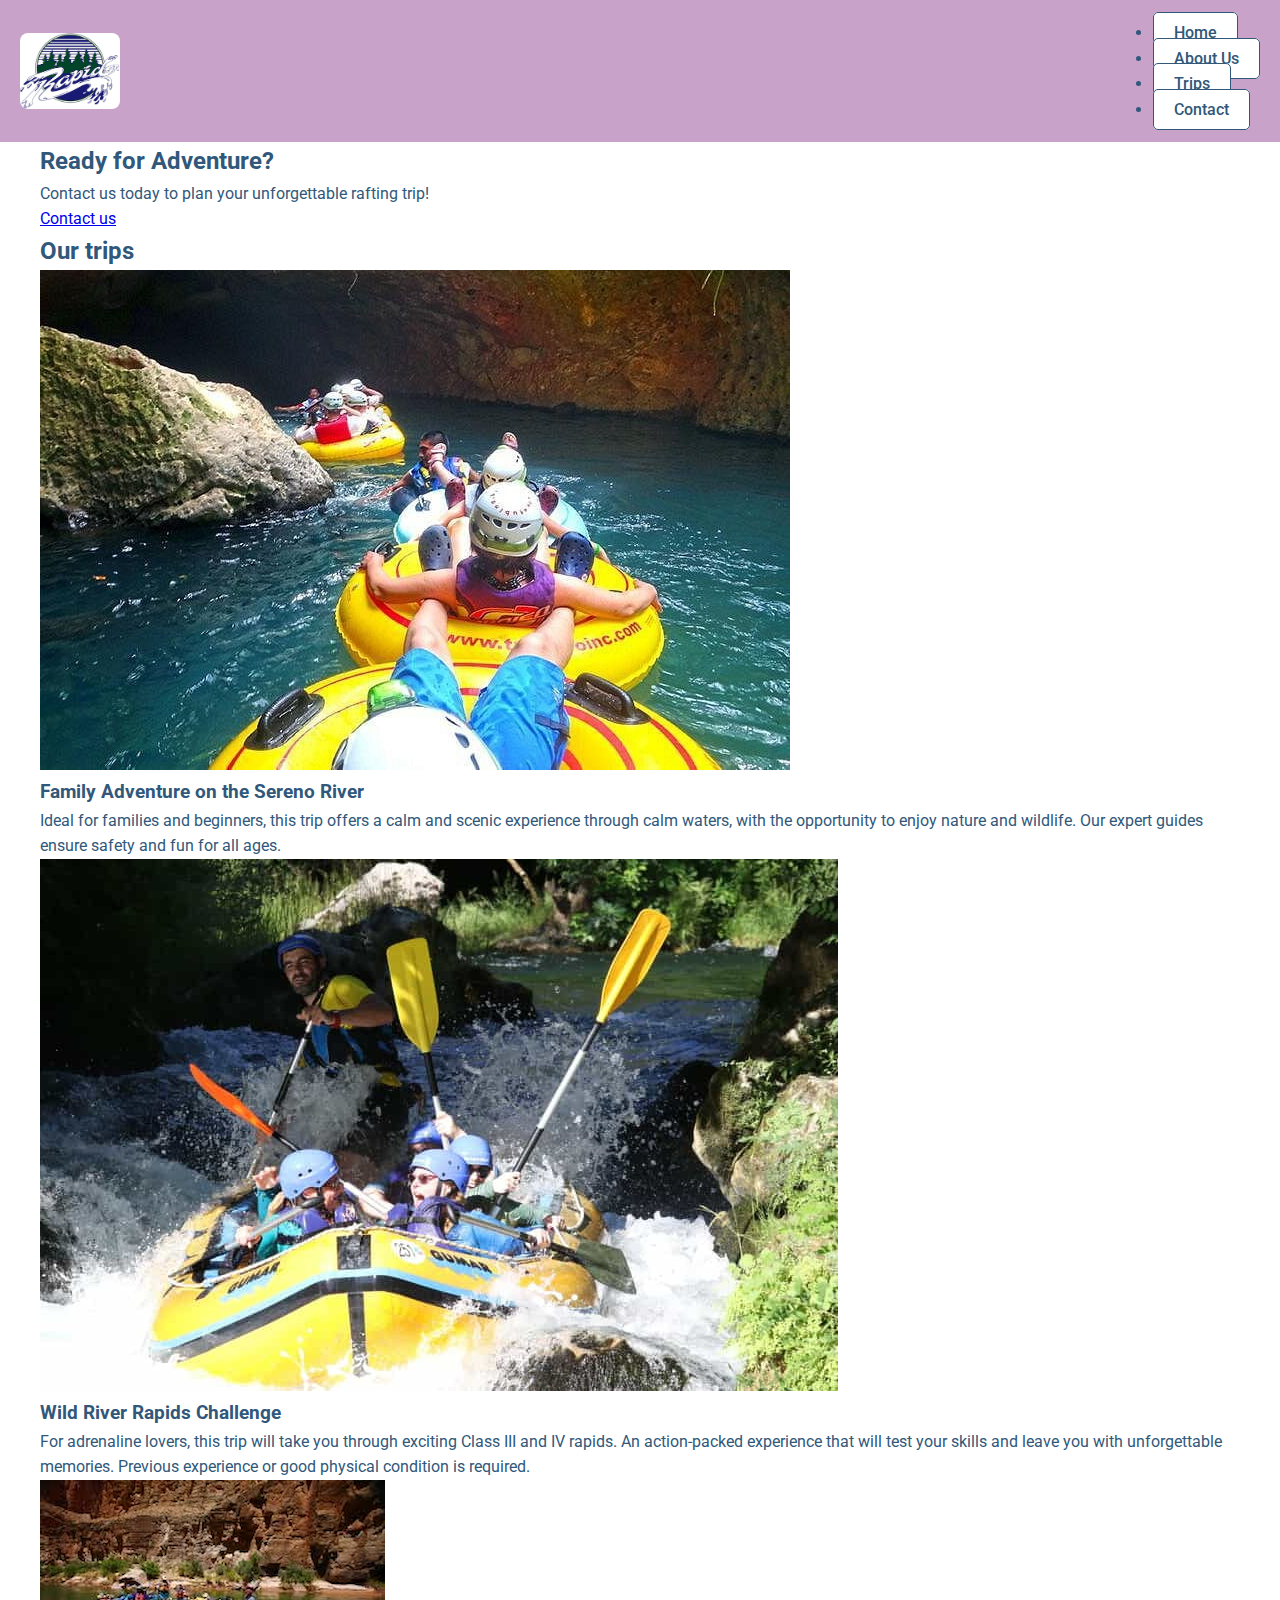
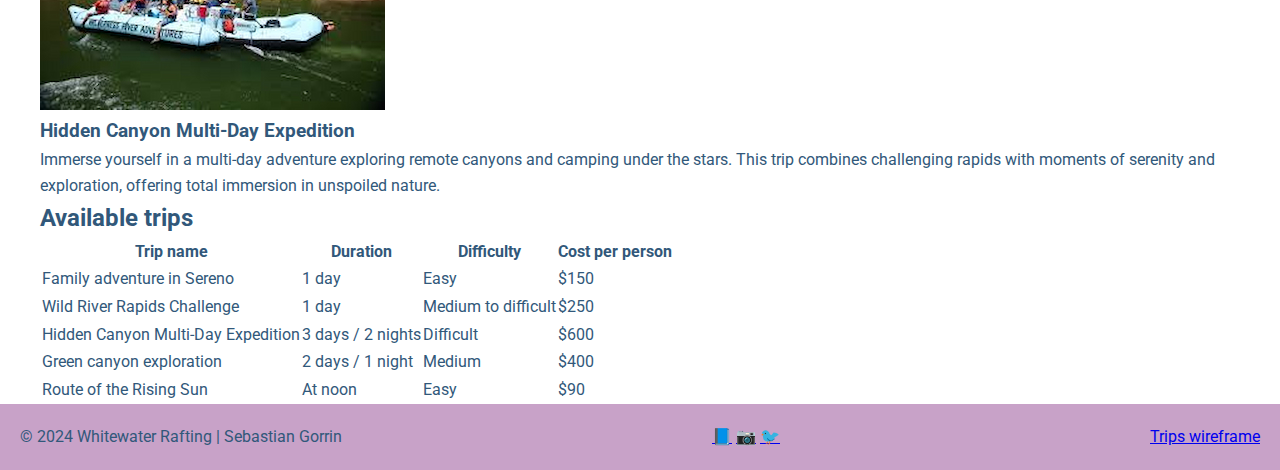
<file: wwr/trips.html>
<!DOCTYPE html>
<html lang="en-US">
<head>
    <meta charset="utf-8">
    <meta name="viewport" content="width=device-width,initial-scale=1.0">
    <meta name="description" content="Explore our exciting whitewater rafting trips and adventures. Find the perfect trip for you!">
    <meta name="author" content="Sebastian Gorrin">
    <title>Trips | Whitewater Rafting Adventures</title>
    <link rel="preconnect" href="https://fonts.googleapis.com">
    <link rel="preconnect" href="https://fonts.gstatic.com" crossorigin>
    <link href="https://fonts.googleapis.com/css2?family=Ancizar+Serif:ital,wght@0,300..900;1,300..900&family=Roboto:ital,wght@0,100..900;1,100..900&display=swap" rel="stylesheet">
    <link rel="stylesheet" href="rafting.css">
</head>
<body>
    <header>
        <img src="images/z-rapids-trees_1.jpg" alt="Whitewater Rafting Adventures Logo" class="logo">
        <nav>
            <ul>
                <li><a href="index.html">Home</a></li>
                <li><a href="about.html">About Us</a></li>
                <li><a href="trips.html" class="active">Trips</a></li>
                <li><a href="contact.html">Contact</a></li>
            </ul>
        </nav>
    </header>

    <main>
        <section class="call-to-action">
            <h2>Ready for Adventure?</h2>
            <p>Contact us today to plan your unforgettable rafting trip!</p>
            <a href="contact.html" class="button">Contact us</a>
        </section>

        <section class="trip-descriptions">
            <h2>Our trips</h2>
            <div class="trip-grid">
                <div class="trip-item">
                    <img src="images/raftingcave.jpg" alt="Viaje Familiar">
                    <h3>Family Adventure on the Sereno River</h3>
                    <p>Ideal for families and beginners, this trip offers a calm and scenic experience through calm waters, with the opportunity to enjoy nature and wildlife. Our expert guides ensure safety and fun for all ages.</p>
                </div>
                <div class="trip-item">
                    <img src="images/raftingwhitewaters.jpg" alt="Rápidos Emocionantes">
                    <h3>Wild River Rapids Challenge</h3>
                    <p>For adrenaline lovers, this trip will take you through exciting Class III and IV rapids. An action-packed experience that will test your skills and leave you with unforgettable memories. Previous experience or good physical condition is required.</p>
                </div>
                <div class="trip-item">
                    <img src="images/canyon.jpg" alt="Expedición de Varios Días">
                    <h3>Hidden Canyon Multi-Day Expedition</h3>
                    <p>Immerse yourself in a multi-day adventure exploring remote canyons and camping under the stars. This trip combines challenging rapids with moments of serenity and exploration, offering total immersion in unspoiled nature.</p>
                </div>
            </div>
        </section>

        <section class="available-trips">
            <h2>Available trips</h2>
            <div class="table-container">
                <table>
                    <thead>
                        <tr>
                            <th>Trip name</th>
                            <th>Duration</th>
                            <th>Difficulty</th>
                            <th>Cost per person</th>
                        </tr>
                    </thead>
                    <tbody>
                        <tr>
                            <td>Family adventure in Sereno</td>
                            <td>1 day</td>
                            <td>Easy</td>
                            <td>$150</td>
                        </tr>
                        <tr>
                            <td>Wild River Rapids Challenge</td>
                            <td>1 day</td>
                            <td>Medium to difficult</td>
                            <td>$250</td>
                        </tr>
                        <tr>
                            <td>Hidden Canyon Multi-Day Expedition</td>
                            <td>3 days / 2 nights</td>
                            <td>Difficult</td>
                            <td>$600</td>
                        </tr>
                        <tr>
                            <td>Green canyon exploration</td>
                            <td>2 days / 1 night</td>
                            <td>Medium</td>
                            <td>$400</td>
                        </tr>
                        <tr>
                            <td>Route of the Rising Sun</td>
                            <td>At noon</td>
                            <td>Easy</td>
                            <td>$90</td>
                        </tr>
                    </tbody>
                </table>
            </div>
        </section>
    </main>

    <footer>
        <p>&copy; 2024 Whitewater Rafting | Sebastian Gorrin</p>
        <div class="social-links">
            <a href="#" aria-label="Facebook">📘</a>
            <a href="#" aria-label="Instagram">📷</a>
            <a href="#" aria-label="Twitter">🐦</a>
        </div>
        <p><a href="images/wireframe_trips.png">Trips wireframe</a></p>
    </footer>
</body>
</html>
</file>
<file: wwr/rafting.css>
:root {
    --primary-color: #C8A2C8;
    --secondary-color: #1D3557;
    --accent1-color: #A8DADC;
    --accent2-color: #31587A;
    --heading-font: "Ancizar Serif", sans-serif;
    --body-font: "Roboto", sans-serif;
}

* {
    margin: 0;
    padding: 0;
    box-sizing: border-box;
}

body {
    font-family: var(--body-font);
    color: var(--accent2-color);
    line-height: 1.6;
}

/* Header with CSS Grid */
header {
    display: grid;
    grid-template-columns: auto 1fr;
    align-items: center;
    background-color: var(--primary-color);
    padding: 20px;
    gap: 20px;
}

.logo {
    width: 100px;
    height: auto;
    border-radius: 8px;
}

/* Navigation with Flexbox */
nav {
    display: flex;
    justify-content: flex-end;
    gap: 0;
}

nav a {
    text-decoration: none;
    color: var(--accent2-color);
    padding: 10px 20px;
    border: 1px solid var(--accent2-color);
    background-color: white;
    font-weight: 500;
    transition: background-color 0.3s;
}

nav a:hover {
    background-color: var(--accent1-color);
}

nav a:first-child {
    border-top-left-radius: 5px;
    border-bottom-left-radius: 5px;
}

nav a:last-child {
    border-top-right-radius: 5px;
    border-bottom-right-radius: 5px;
}

/* Main content container */
main {
    max-width: 1200px;
    margin: 0 auto;
}

/* Hero section */
.hero {
    position: relative;
    margin-bottom: 40px;
}

.hero img {
    width: 100%;
    height: 400px;
    object-fit: cover;
    display: block;
}

.hero h1 {
    position: absolute;
    top: 50%;
    left: 50%;
    transform: translate(-50%, -50%);
    font-family: var(--heading-font);
    font-size: 2.5rem;
    color: var(--accent2-color);
    text-align: center;
    background-color: rgba(255, 255, 255, 0.9);
    padding: 20px 40px;
    border-radius: 10px;
    box-shadow: 0 4px 8px rgba(0, 0, 0, 0.3);
}

.hero article {
    position: absolute;
    bottom: 20px;
    left: 20px;
    right: 20px;
    background-color: rgba(255, 255, 255, 0.95);
    padding: 20px;
    border-radius: 10px;
    box-shadow: 0 4px 8px rgba(0, 0, 0, 0.3);
    display: flex;
    align-items: flex-start;
    gap: 15px;
}

.hero article img {
    width: 150px;
    height: 100px;
    object-fit: cover;
    border-radius: 8px;
    flex-shrink: 0;
}

.hero article p {
    color: var(--accent2-color);
    font-size: 0.9rem;
    line-height: 1.4;
}

/* History section */
.history {
    background-color: #f5f5f5;
    padding: 40px 20px;
    margin-bottom: 40px;
}

.history h2 {
    font-family: var(--heading-font);
    font-size: 2rem;
    text-align: center;
    margin-bottom: 30px;
    color: var(--accent2-color);
}

.history-content {
    display: grid;
    grid-template-columns: 1fr auto 1fr;
    gap: 30px;
    align-items: center;
    max-width: 1000px;
    margin: 0 auto;
}

.history-text-left,
.history-text-right {
    font-size: 0.95rem;
    line-height: 1.6;
}

.history-image {
    display: flex;
    justify-content: center;
}

.history-image img {
    width: 120px;
    height: 120px;
    object-fit: cover;
    border-radius: 50%;
    border: 4px solid var(--primary-color);
}

/* Adventures section */
.adventures {
    padding: 40px 20px;
    background-color: white;
}

.adventures h2 {
    font-family: var(--heading-font);
    font-size: 2rem;
    text-align: center;
    margin-bottom: 30px;
    color: var(--accent2-color);
}

.adventure-images {
    display: flex;
    justify-content: space-between;
    gap: 20px;
    max-width: 1000px;
    margin: 0 auto;
}

.adventure-images figure {
    flex: 1;
    text-align: center;
}

.adventure-images img {
    width: 100%;
    height: 150px;
    object-fit: cover;
    border-radius: 8px;
    border: 2px solid #ddd;
    margin-bottom: 10px;
}

.adventure-images figcaption {
    font-size: 0.9rem;
    color: var(--accent2-color);
    font-weight: 500;
}

/* Footer */
footer {
    background-color: var(--primary-color);
    padding: 20px;
    display: flex;
    justify-content: space-between;
    align-items: center;
}

.footer-content p {
    color: var(--accent2-color);
    font-size: 0.9rem;
}

.socialmedia {
    display: flex;
    gap: 15px;
}

.socialmedia a {
    text-decoration: none;
}

.socialmedia img {
    width: 40px;
    height: 40px;
    border-radius: 5px;
    transition: transform 0.3s;
}

.socialmedia img:hover {
    transform: scale(1.1);
}

@media (max-width: 768px) {
    header {
        grid-template-columns: 1fr;
        text-align: center;
        gap: 15px;
    }
    
    nav {
        justify-content: center;
    }
    
    .hero h1 {
        font-size: 1.8rem;
        padding: 15px 25px;
    }
    
    .hero article {
        position: static;
        margin-top: 20px;
        flex-direction: column;
        text-align: center;
    }
    
    .history-content {
        grid-template-columns: 1fr;
        gap: 20px;
        text-align: center;
    }
    
    .adventure-images {
        flex-direction: column;
        gap: 30px;
    }
    
    footer {
        flex-direction: column;
        gap: 15px; More
    }
}
</file>
<file: styles/styles.css>
nav {
  background-color: darkblue;
  padding: 10px;
}
nav a {
  color: white;
  display: block;
  padding: 20px;
}
h1 {
    color: darkblue;
}
main img {
    width: 150px;
    height: auto;
    border: 1px solid black;
    padding: 2px;
    box-shadow: 0 0 30px gray;
}
p {
    padding: 0;
}
main {
  max-width: 800px;

}
aside {
  width: 20rem;
  margin: 1rem;
  border: 1px solid rgb(0 0 0 / 0.2); /* 1️⃣ */
  padding: 1rem;
  background-color: #eee;
  color: #333;
  text-align: center;
}
aside img {
  width: 320px;
  height: auto;
}
footer {
margin-top: 15px;
border-top: 1px solid #000;
text-align: center;
}
</file>
<file: week05/poll-form.css>
:root {
    --primary-color: #A8DADC;
    --secondary-color: #1D3557;
    --accent1-color: #A8DADC;
    --accent2-color: #31587A;
    --heading-font: "Merriweather", sans-serif;
    --body-font: "Roboto", sans-serif;
  }
  
  * {
    margin: 0;
    padding: 0;
    box-sizing: border-box;
  }
  
  body {
    font-family: var(--body-font);
    color: var(--accent2-color);
    font-size: 1.2em;
    background: #fff;
  }
  
  header {
    background-color: var(--primary-color);
    padding: 20px;
    text-align: center;
  }
  
  h1 {
    margin: 1rem;
    font-size: 1.5em;
    color: navy;
  }
  
  form {
    width: 650px;
    margin: 0 auto;
    padding: 1rem;
    border: 1px solid var(--accent2-color);
    border-radius: 0.5rem;
    background-color: white;
    display: grid;
  }
  
  fieldset {
    display: grid;
    grid-gap: 1rem;
    margin-bottom: 2rem;
    border: 1px solid rgba(0, 0, 0, 0.2);
    padding: 1rem;
  }
  
  legend {
    background-color: var(--primary-color);
    padding: 0.5rem 1rem;
    border-radius: 0.5rem;
    color: navy;
    font-size: 1.3em;
  }
  
  label, input, button, select, textarea {
    font-family: var(--body-font);
    color: black;
  }
  
  label {
    text-align: right;
    padding-right: 1rem;
  }
  
  input, select, textarea {
    background-color: white;
    border: 1px solid #ccc;
    padding: 0.5rem;
    font-size: 1.1rem;
  }
  
  input[type="checkbox"] {
    width: 22px;
    height: 22px;
    vertical-align: bottom;
  }
  
  button {
    width: 200px;
    margin-top: 1rem;
    background-color: #0087fc;
    color: #fff;
    border: none;
    border-radius: 0.5rem;
    padding: 0.75rem;
    font-size: 1.2rem;
  }
  
  button:hover {
    background-color: #0066cc;
  }
  
  footer {
    background-color: var(--primary-color); /* Optional */
    padding: 1rem;
    margin: 1rem auto 0;
    width: 650px;
    text-align: center;
    font-size: 0.8em;
    color: #000000;
    border-top: 1px solid #ccc;
  }
  
  .form-item {
    display: grid;
    align-items: center;
  }
  
  .column1 {
    grid-template-columns: 3fr 1fr;
    margin: auto;
  }
  
  .column2 {
    grid-template-columns: 1fr 2fr;
    margin: auto;
  }
  
  .column-full {
    display: block;
  }
  
  .column-full label {
    display: block;
    text-align: left;
    margin-bottom: 0.5rem;
  }
  
  .column-full textarea {
    width: 100%;
  }
  
  .checkbox-item {
    display: flex;
    align-items: center;
    gap: 1rem;
  }
  
  .checkbox-item input {
    margin: 0;
  }
</file>
<file: wwr/rafting1.css>
body {
   font-family: Arial, sans-serif;
   margin: 0;
   padding: 0;
   display: flex;
   justify-content: center;
   align-items: center;
   min-height: 100vh;
   background-color: #f4f4f4;
}

.container {
   display: grid;
   grid-template-columns: 25% 50% 25%;
   width: 90%;
   border: 2px solid #000;
   background-color: #fff;
}

.left-column, .middle-column, .rightmost-column {
   padding: 20px;
   box-sizing: border-box;
}

.left-column {
   border-right: 2px solid #000;
}


.rightmost-column {
   border-left: 2px solid #000;
   display: flex;
   flex-direction: column;
   justify-content: space-around;
   align-items: center;
   overflow: hidden;
}

.logo {
   width: 100px;
   height: auto;
   margin-bottom: 20px;
}

h2 {
   font-size: 24px;
   margin: 0 0 10px 0;
   text-align: center;
   margin-bottom: 30px;
}

h3 {
   font-size: 18px;
   margin: 0 0 10px 0;
}

p {
   margin: 5px 0;
}

.placeholder {
   border: 2px solid #000;
   width: 100%;
   height: 150px;
   display: flex;
   justify-content: center;
   align-items: center;
   overflow: hidden;
}

.map-placeholder {
   margin-top: 20px;
}

.map-placeholder iframe {
   width: 100%;
   height: 100%;
   border: none;
   max-width: 100%;
}

.photo-placeholder {
   margin-bottom: 20px;
}

.photo-placeholder img {
   width: 100%;
   height: 100%;
   object-fit: cover;
   max-width: 100%;
}

.photo-placeholder:last-child {
   margin-bottom: 0;
}

form {
   display: flex;
   flex-direction: column;
}

label {
   font-weight: bold;
}

input[type="text"], input[type="email"], select, textarea {
   width: 100%;
   padding: 8px;
   margin-bottom: 10px;
   border: 1px solid #ccc;
   border-radius: 4px;
}

textarea {
   resize: vertical;
}

input[type="checkbox"] {
   margin-right: 10px;
}

input[type="submit"] {
   background-color: #ccc;
   border: none;
   padding: 10px;
   cursor: pointer;
   width: 100px;
   align-self: flex-end;
}

input[type="submit"]:hover {
   background-color: #bbb;
}

.subtitle {
   background-color: #e0e0e0;
   padding: 8px 10px;
   margin-top: 15px;
   margin-bottom: 5px;
   border-radius: 4px;
   display: inline-block;
   width: calc(100% - 20px);
   box-sizing: border-box;
}
</file>
